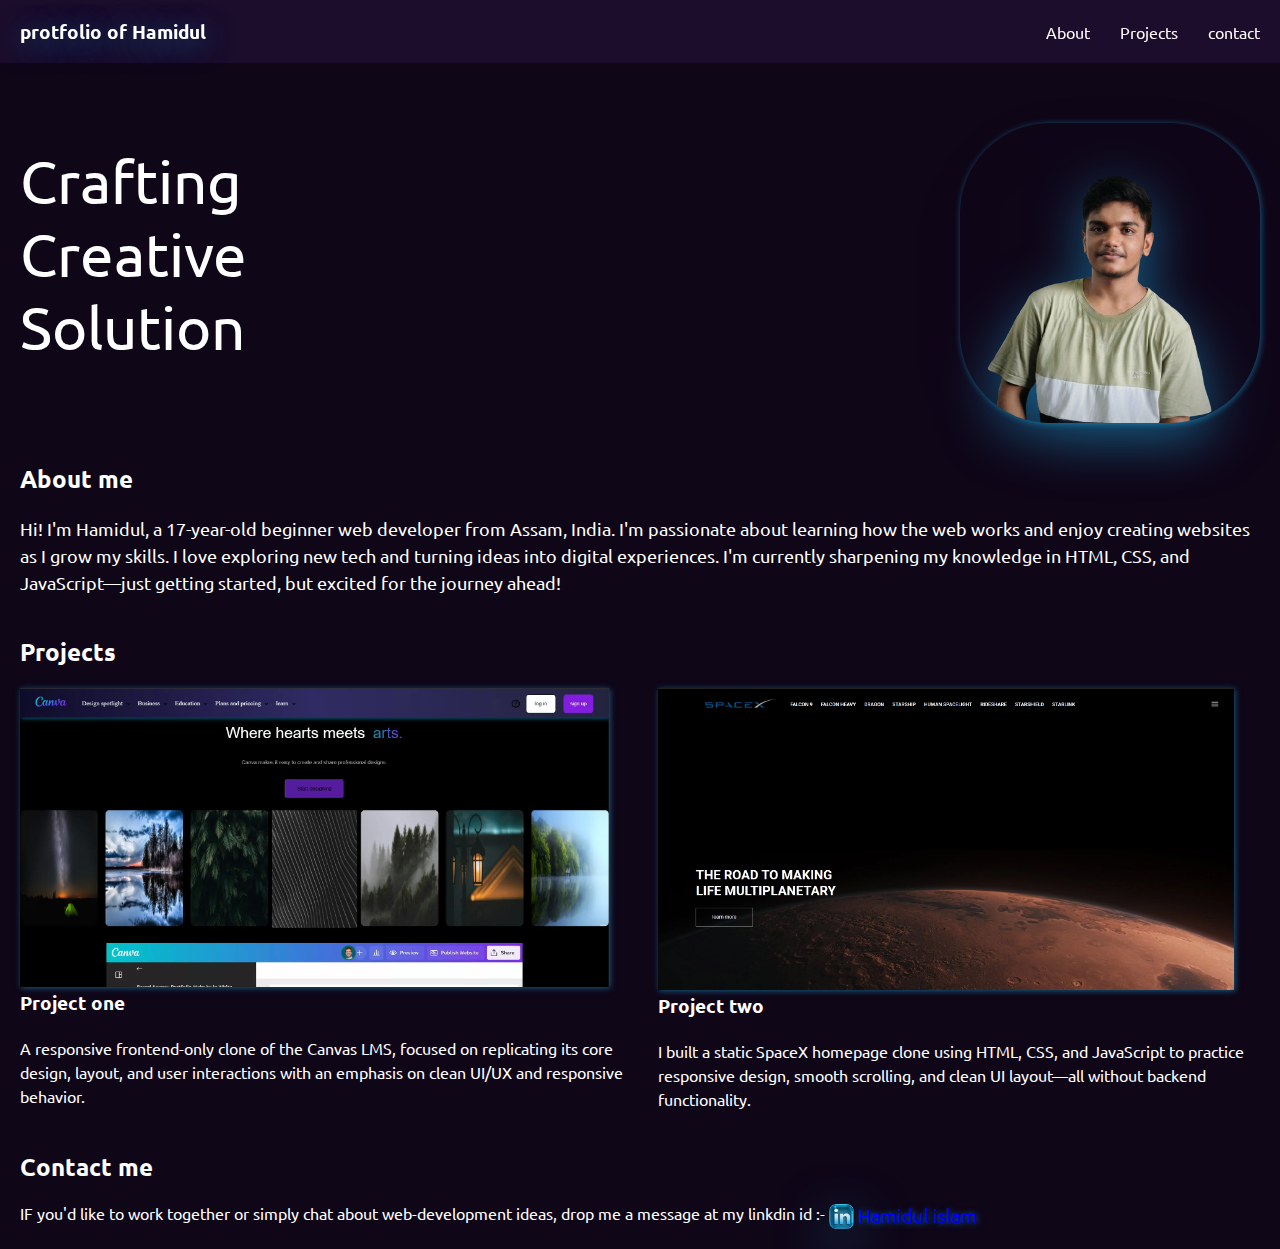
<file: index.html>
<!DOCTYPE html>
<html lang="en">

<head>
    <meta charset="UTF-8">
    <meta name="viewport" content="width=device-width, initial-scale=1.0">
    <title>Protfolio of hamidul</title>
    <link rel="shortcut icon" href="assets/letter-h-metallic-effects-calligrapic-style-free-png.png"
        type="image/x-icon">
    <link rel="stylesheet" href="profile.css">
    <link rel="preconnect" href="https://fonts.googleapis.com">
    <link rel="preconnect" href="https://fonts.gstatic.com" crossorigin>
    <!-- Primary Meta Tags -->
    <title>Hamidul Islam | Portfolio</title>
    <meta name="title" content="Hamidul Islam | Portfolio">
    <meta name="description"
        content="I'm Hamidul Islam from Assam. Explore my projects, learn more about me, and get in touch through the contact section.">

    <!-- Open Graph / Facebook -->
    <meta property="og:type" content="website">
    <meta property="og:url" content="https://yourdomain.com/">
    <meta property="og:title" content="Hamidul Islam | Portfolio">
    <meta property="og:description"
        content="I'm Hamidul Islam from Assam. Explore my projects, learn more about me, and get in touch through the contact section.">
    <meta property="og:image" content="https://yourdomain.com/preview-image.jpg">

    <!-- Twitter -->
    <meta property="twitter:card" content="summary_large_image">
    <meta property="twitter:url" content="https://yourdomain.com/">
    <meta property="twitter:title" content="Hamidul Islam | Portfolio">
    <meta property="twitter:description"
        content="I'm Hamidul Islam from Assam. Explore my projects, learn more about me, and get in touch through the contact section.">
    <meta property="twitter:image" content="https://yourdomain.com/preview-image.jpg">

</head>

<body>

    <div class="container flex">
        <h3>
            protfolio of Hamidul
        </h3>
        <div class="hamburger ">
            <img class="colour" src="assets/menu_24dp_E3E3E3_FILL0_wght400_GRAD0_opsz24.svg" alt="menu-button">
        </div>
        <nav>

            <ul>
                <li><a href="/about.html" target="_blank">About</a></li>
                <li><a href="/project.html" target="_blank">Projects</a></li>
                <li><a href="/contact.html" target="_blank">contact</a></li>
            </ul>

            <ul class="on-phone">
                <li><img class="colour" src="assets/close_24dp_E3E3E3_FILL0_wght400_GRAD0_opsz24.svg" alt="close-menu">
                </li>
                <li><a href="/about.html" target="_blank">About</a></li>
                <li><a href="/project.html" target="_blank">Projects</a></li>
                <li><a href="/contact.html" target="_blank">contact</a></li>
            </ul>
        </nav>
    </div>
    <main class="flex padding">
        <div class="paragraph">
            <p>Crafting</p>
            <p>Creative</p>
            <p>Solution</p>
        </div>
        <div class="profile-img flex">
            <img src="assets/IMG_20240903_202047_043-removebg-preview.png" loading="lazy" alt="image">
        </div>
    </main>
    <div class=" about-me padding">
        <h2>About me</h2>
        <br>
        <p>Hi! I'm Hamidul, a 17-year-old beginner web developer from Assam, India. I'm passionate about learning how
            the web works and enjoy creating websites as I grow my skills. I love exploring new tech and turning ideas
            into digital experiences. I'm currently sharpening my knowledge in HTML, CSS, and JavaScript—just getting
            started, but excited for the journey ahead!</p>
    </div>
    <div class="projects padding">
        <h2>Projects</h2>
        <br>
        <div class="card flex" id="card">
            <div class="card1">
                <img src="assets/Screenshot 2025-06-19 224736.webp" loading="lazy" alt="card1">
                <h3>Project one</h3>
                <br>
                <p>A responsive frontend-only clone of the Canvas LMS, focused on replicating its core design, layout,
                    and user interactions with an emphasis on clean UI/UX and responsive behavior. </p>
            </div>
            <div class="card2">
                <img src="assets/Screenshot 2025-06-19 224250.webp" loading="lazy" alt="card2">

                <h3>Project two</h3>
                <br>
                <p>I built a static SpaceX homepage clone using HTML, CSS, and JavaScript to practice responsive design,
                    smooth scrolling, and clean UI layout—all without backend functionality. </p>
            </div>
        </div>
    </div>
    <div class="contact-me padding">
        <h2>Contact me</h2>
        <br>
        <p>IF you'd like to work together or simply chat about web-development ideas, drop me a message at my linkdin id
            :- <img src="assets/Linkedin-Logo-PNG-Photos.png" alt="logo-of-in"> <a
                href="https://www.linkedin.com/in/hamidul-islam-523183367" target="_blank">Hamidul islam</a></p>
    </div>
</body>
<script src="logic.js" defer></script>


</html>
</file>
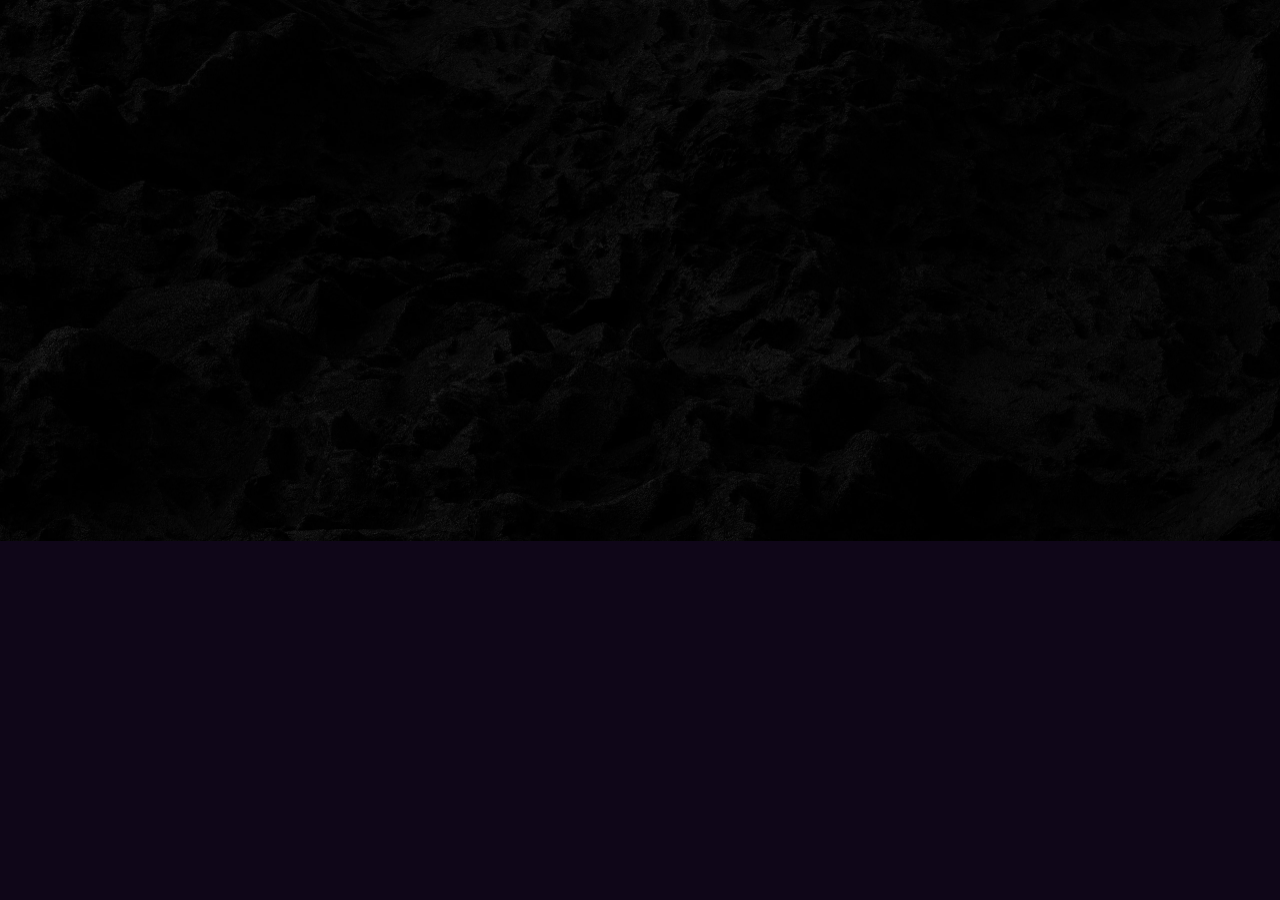
<file: contact.html>
<!DOCTYPE html>
<html lang="en">

<head>
    <meta charset="UTF-8">
    <meta name="viewport" content="width=device-width, initial-scale=1.0">
    <title>contact me </title>
    <link rel="stylesheet" href="contact.css">
    <link rel="shortcut icon" href="assets/letter-h-metallic-effects-calligrapic-style-free-png.png"
        type="image/x-icon">
        <!-- Primary Meta Tags -->
<title>Hamidul Islam | Portfolio</title>
<meta name="title" content="Hamidul Islam | Portfolio">
<meta name="description" content="I'm Hamidul Islam from Assam. Explore my projects, learn more about me, and get in touch through the contact section.">

<!-- Open Graph / Facebook -->
<meta property="og:type" content="website">
<meta property="og:url" content="https://yourdomain.com/">
<meta property="og:title" content="Hamidul Islam | Portfolio">
<meta property="og:description" content="I'm Hamidul Islam from Assam. Explore my projects, learn more about me, and get in touch through the contact section.">
<meta property="og:image" content="https://yourdomain.com/preview-image.jpg">

<!-- Twitter -->
<meta property="twitter:card" content="summary_large_image">
<meta property="twitter:url" content="https://yourdomain.com/">
<meta property="twitter:title" content="Hamidul Islam | Portfolio">
<meta property="twitter:description" content="I'm Hamidul Islam from Assam. Explore my projects, learn more about me, and get in touch through the contact section.">
<meta property="twitter:image" content="https://yourdomain.com/preview-image.jpg">

</head>

<body>
    <main>
        <div class="background">
            <div class="get-in-touch padding">
                <h1>Get In Touch</h1>
                <p>I'm always up for a chat—whether it's about your next big idea, a collaboration, or just swapping
                    design war stories.
                    Pick your favorite way to connect below, or drop me a line directly with the form.</p>
            </div>
            <div class="say-hello padding">
                <h1>Say Hello</h1>
                <p>linkdin :- <img src="assets/Linkedin-Logo-PNG-Photos.png" alt="logo-of-in"> <a
                        href="https://www.linkedin.com/in/hamidul-islam-523183367" target="_blank">Hamidul islam</a></p>
            </div>
            <div class="send-message padding">
                <h1>Send Message</h1>
                <h3>name:</h3>
                <span>
                    <p>Hamidul Islam</p>
                </span>
            </div>
        </div>
        <div class="visitme padding">
            <h1>Visit Me</h1>
            <p>If you're local, let's grab a coffee:
                Guwahati, Assam, India

                (Available for in-person or virtual meetings—just give me a heads-up!)

            </p>
        </div>
    </main>
</body>

</html>
</file>
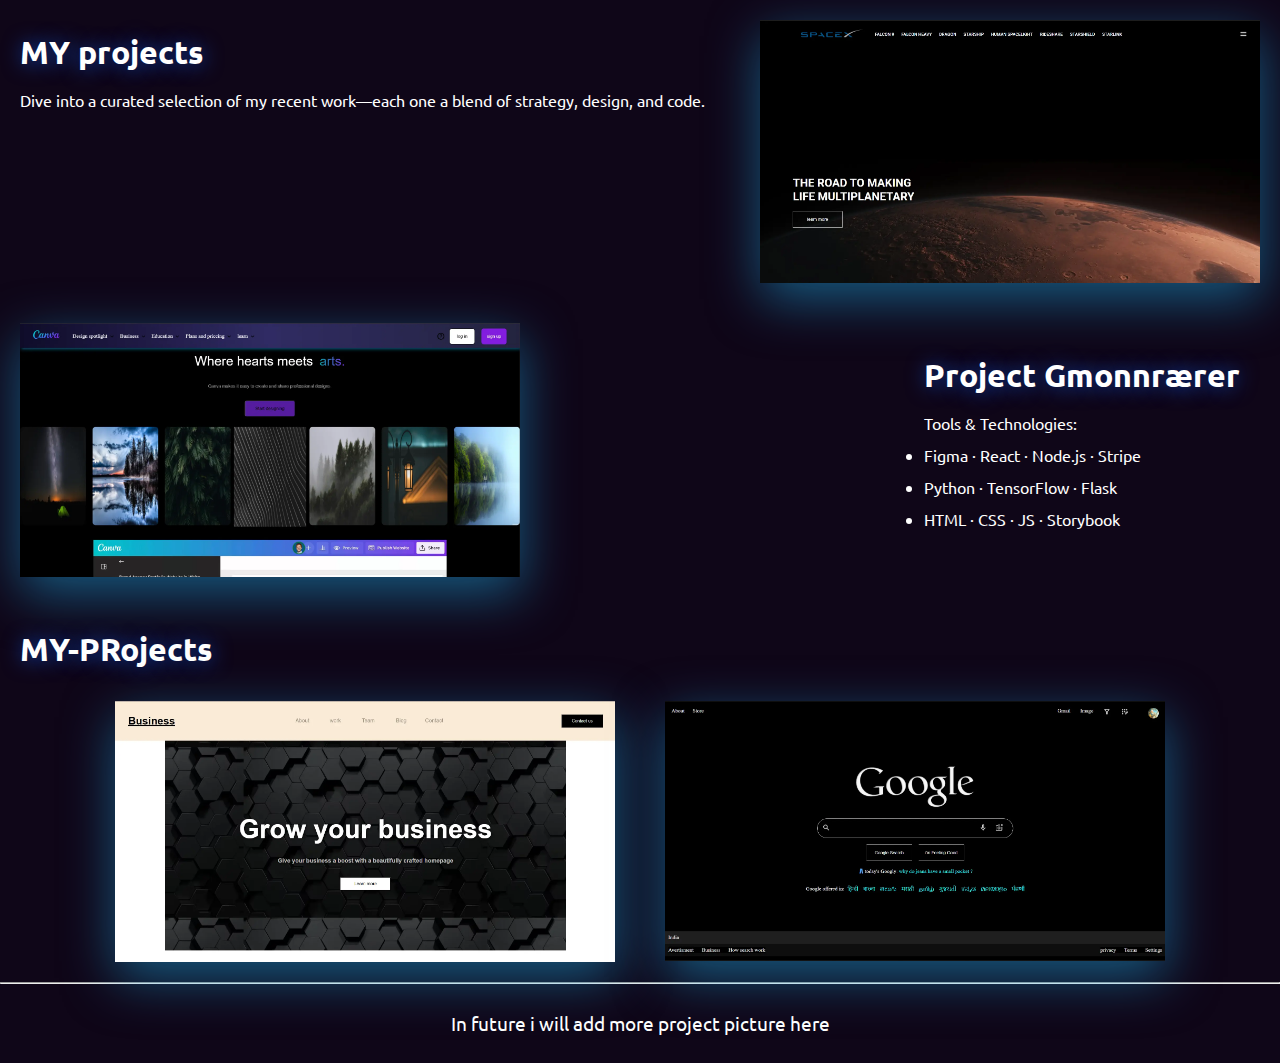
<file: project.html>
<!DOCTYPE html>
<html lang="en">

<head>
    <meta charset="UTF-8">
    <meta name="viewport" content="width=device-width, initial-scale=1.0">
    <title>projects </title>
    <link rel="stylesheet" href="project.css">
    <link rel="preconnect" href="https://fonts.googleapis.com">
    <link rel="preconnect" href="https://fonts.gstatic.com" crossorigin>
    <link rel="shortcut icon" href="assets/letter-h-metallic-effects-calligrapic-style-free-png.png"
        type="image/x-icon">
        <!-- Primary Meta Tags -->
<title>Hamidul Islam | Portfolio</title>
<meta name="title" content="Hamidul Islam | Portfolio">
<meta name="description" content="I'm Hamidul Islam from Assam. Explore my projects, learn more about me, and get in touch through the contact section.">

<!-- Open Graph / Facebook -->
<meta property="og:type" content="website">
<meta property="og:url" content="https://yourdomain.com/">
<meta property="og:title" content="Hamidul Islam | Portfolio">
<meta property="og:description" content="I'm Hamidul Islam from Assam. Explore my projects, learn more about me, and get in touch through the contact section.">
<meta property="og:image" content="https://yourdomain.com/preview-image.jpg">

<!-- Twitter -->
<meta property="twitter:card" content="summary_large_image">
<meta property="twitter:url" content="https://yourdomain.com/">
<meta property="twitter:title" content="Hamidul Islam | Portfolio">
<meta property="twitter:description" content="I'm Hamidul Islam from Assam. Explore my projects, learn more about me, and get in touch through the contact section.">
<meta property="twitter:image" content="https://yourdomain.com/preview-image.jpg">

</head>

<body>
    <main>
        <div class="oz1 flex padding gap ">

            <div class="heading1">
                <h1>MY projects</h1>
                <p>Dive into a curated selection of my recent work—each one a blend of strategy, design, and code.</p>

            </div>
            <img class="image" src="project/Screenshot 2025-06-19 224250.webp" alt="photo1">
        </div>
        <div class="project-gallery flex gap padding">
            <img src="project/Screenshot 2025-06-19 224736.webp" alt="photo2">
            <div class="heading2 padding ">
                <h1>Project Gmonnrærer</h1>
                <p>Tools & Technologies:</p>
                <ul>
                    <li>Figma · React · Node.js · Stripe</li>
                    <li>Python · TensorFlow · Flask</li>
                    <li>HTML · CSS · JS · Storybook</li>
                </ul>
            </div>
        </div>
        <div class="project1000 padding">
            <h1>MY-PRojects</h1>
        </div>
            <div class="projects100 flex  gap">

                <img src="project/Screenshot 2025-06-23 125230.webp" alt="photo3">
                <img src="project/Screenshot 2025-06-23 125128.webp" alt="photo4">
        </div>

    </main>
    <br>
    <hr>
    <footer class="padding">
        <p>In future i will add more project picture here </p>
    </footer>
</body>

</html>
</file>
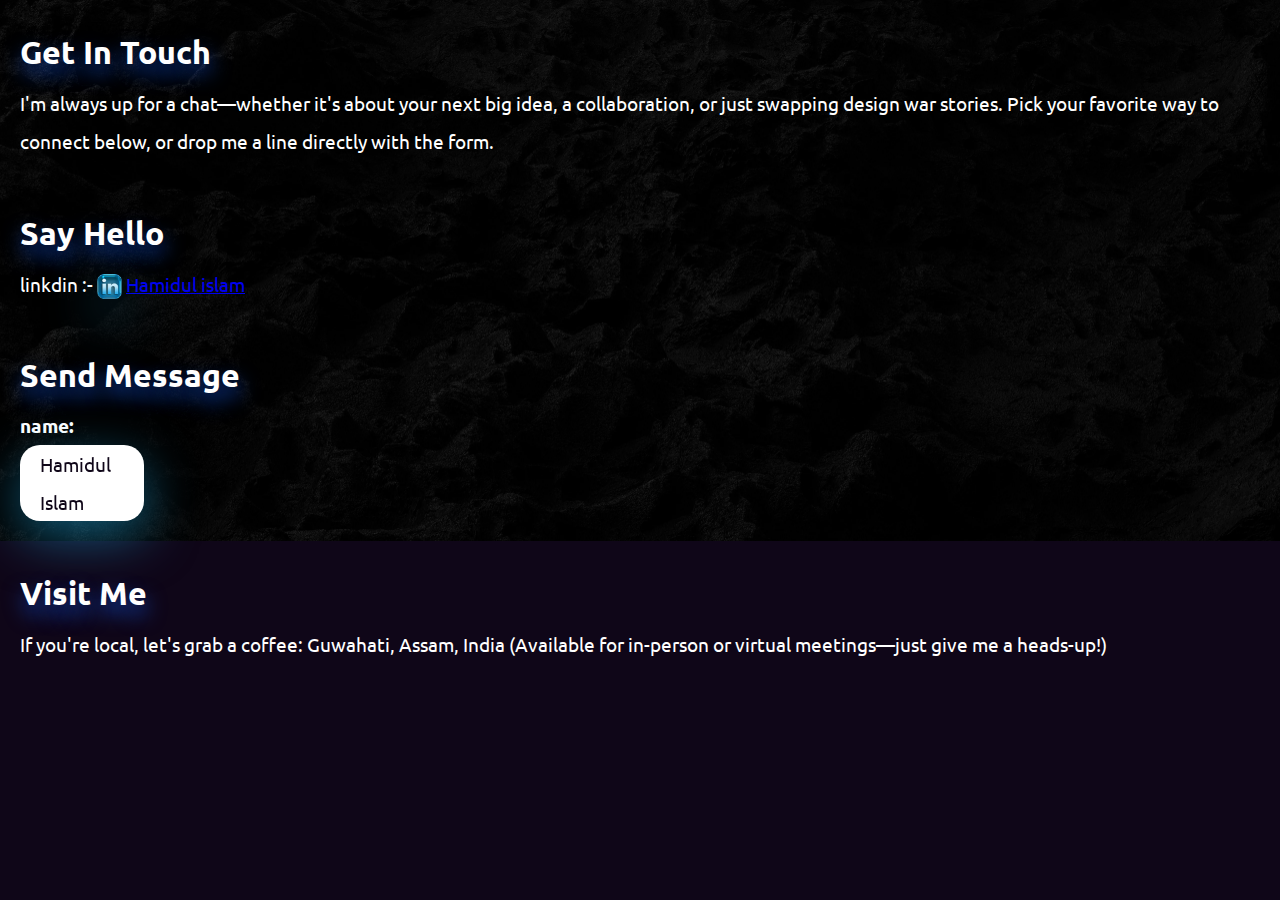
<file: my-practice-9/contact.html>
<!DOCTYPE html>
<html lang="en">

<head>
    <meta charset="UTF-8">
    <meta name="viewport" content="width=device-width, initial-scale=1.0">
    <title>contact me </title>
    <link rel="stylesheet" href="contact.css">
    <link rel="shortcut icon" href="assets/letter-h-metallic-effects-calligrapic-style-free-png.png"
        type="image/x-icon">
        <!-- Primary Meta Tags -->
<title>Hamidul Islam | Portfolio</title>
<meta name="title" content="Hamidul Islam | Portfolio">
<meta name="description" content="I'm Hamidul Islam from Assam. Explore my projects, learn more about me, and get in touch through the contact section.">

<!-- Open Graph / Facebook -->
<meta property="og:type" content="website">
<meta property="og:url" content="https://yourdomain.com/">
<meta property="og:title" content="Hamidul Islam | Portfolio">
<meta property="og:description" content="I'm Hamidul Islam from Assam. Explore my projects, learn more about me, and get in touch through the contact section.">
<meta property="og:image" content="https://yourdomain.com/preview-image.jpg">

<!-- Twitter -->
<meta property="twitter:card" content="summary_large_image">
<meta property="twitter:url" content="https://yourdomain.com/">
<meta property="twitter:title" content="Hamidul Islam | Portfolio">
<meta property="twitter:description" content="I'm Hamidul Islam from Assam. Explore my projects, learn more about me, and get in touch through the contact section.">
<meta property="twitter:image" content="https://yourdomain.com/preview-image.jpg">

</head>

<body>
    <main>
        <div class="background">
            <div class="get-in-touch padding">
                <h1>Get In Touch</h1>
                <p>I'm always up for a chat—whether it's about your next big idea, a collaboration, or just swapping
                    design war stories.
                    Pick your favorite way to connect below, or drop me a line directly with the form.</p>
            </div>
            <div class="say-hello padding">
                <h1>Say Hello</h1>
                <p>linkdin :- <img src="assets/Linkedin-Logo-PNG-Photos.png" alt="logo-of-in"> <a
                        href="https://www.linkedin.com/in/hamidul-islam-523183367" target="_blank">Hamidul islam</a></p>
            </div>
            <div class="send-message padding">
                <h1>Send Message</h1>
                <h3>name:</h3>
                <span>
                    <p>Hamidul Islam</p>
                </span>
            </div>
        </div>
        <div class="visitme padding">
            <h1>Visit Me</h1>
            <p>If you're local, let's grab a coffee:
                Guwahati, Assam, India

                (Available for in-person or virtual meetings—just give me a heads-up!)

            </p>
        </div>
    </main>
</body>

</html>
</file>
<file: profile.css>
@import url('https://fonts.googleapis.com/css2?family=Ubuntu:ital,wght@0,300;0,400;0,500;0,700;1,300;1,400;1,500;1,700&display=swap');


* {
    margin: 0;
    padding: 0;
    box-sizing: border-box;
      font-family: "Ubuntu", sans-serif;
}

:root {
    --text-color: #ffffff;
    --navbar: #1b0d2b;
    --bodycolor: #0f0618;
}

.flex {
    display: flex;
}

.padding {
    padding: 20px;
}

.container {
    height: 7vh;
    padding: 20px;
    justify-content: flex-end;
    align-items: center;
    background-color: var(--navbar);
  position: sticky;
    top: 0;
    z-index: 999;
}

body {
    background-color: var(--bodycolor);
}

.container h3 {
    margin-right: auto;
    color: var(--text-color);
     text-shadow: 0px 5px 30px #1eafe8ab;
}

nav ul {
    gap: 30px;

    flex-wrap: wrap;
    display: flex;
}

nav ul li {
    list-style: none;
}

nav ul li a:hover {
    border: 1px solid #1eaee8;
    border-radius: 10px;
    padding: 10px;
    color: #1eaee8;
    transition:all 0.2s ease;
}

nav li a {
    text-decoration: none;
    color: var(--text-color);
}

.colour {
    filter: contrast(.1);
}

main {
    height: auto;
    width: auto;
    align-items: center;

}

.profile-img {
    display: flex;
    margin-left: auto;
    filter: drop-shadow(1px 16px 26px #1eaee880);
    margin-top: 40px;

}

.paragraph {
    font-size: 60px;
    color: var(--text-color);
}

.profile-img img {
    border-radius: 30%;
    box-shadow: 1px 1px 6px #1eaee880;


}

.about-me p {
    font-size: large;
    line-height: 1.5;

}


.card {
    gap: 20px;
    justify-content: center;

}

.card p {
    line-height: 1.5;
}

.card1 img {
    height: auto;
    width: 46vw;
    box-shadow: 1px 1px 6px #1eaee880
}

.card2 img {
    height: auto;
    width: 45vw;
    box-shadow: 1px 1px 6px #1eaee880
}

.contact-me p a {
    text-decoration: none;
    text-shadow: 1px 1px 6px #1eaee880;
vertical-align: middle;
    font-size: larger;
}

p,
h2,
h3 {
    color: var(--text-color);
}
.contact-me img{
  height: auto;
    filter: drop-shadow(1px 16px 26px #1eaee880);
  width: 25px;
  vertical-align: middle;
}

@media(min-width:747px){
      .profile-img img {
        height: auto;
        width: 300px;
    }

    
}
@media(max-width: 460px) {
    nav ul {
        display: none;
    }

    .on-phone {
        flex-direction: column;
        align-items: center;
        margin: -11px;
        margin-right: 7px;
        background-color: transparent;
        backdrop-filter: blur(5px);
        width: 156%;
    }

    nav {
        margin-top: auto;
    }

    nav ul {
        gap: 15px;
    }
      main {

        flex-direction: column;

    }

    .profile-img img {
        height: auto;
        width: 250px;
    }
}

@media(min-width: 460px) {
    .on-phone {
        display: none;
    }

    .hamburger {
        display: none;
    }
   
}

@media(max-width: 750px) {

    .paragraph {
        font-size: 30px;
    }

    .profile-img img {
        height: auto;
        width: 300px;

    }

    main {
        height: auto;
    }
}




@media(max-width:651px) {
    #card {
        flex-direction: column;
    }

    .card1 img {
        width: 80vw;
        height: auto;
    }

    .card2 img {
        width: 80vw;
        height: auto;
    }
}
@media(max-width:307px) {
     .profile-img img {
        height: auto;
        width: 190px;
    }
    
    .container {
        height: 40px;
    }

}

@media(max-width:431px) {
     .profile-img img {
        height: auto;
        width:240px;
    }

}
@media(max-width:461px) {
     .profile-img  {
      margin-right: auto;
    }

}
@media (max-width:267px){
    .profile-img img{
        height: auto;
        width: 209px;
    }
}
</file>
<file: contact.css>
@import url('https://fonts.googleapis.com/css2?family=Ubuntu:ital,wght@0,300;0,400;0,500;0,700;1,300;1,400;1,500;1,700&display=swap');


* {
    margin: 0;
    padding: 0;
    box-sizing: border-box;
    font-family: "Ubuntu", sans-serif;
}



:root {
    --text-color: #ffffff;
    --navbar: #1b0d2b;
    --bodycolor: #0f0618;
}
p, h1, h2, h3, h4, h5, h6, span, img , ul, li {
  opacity: 0;
  transform: translateY(-20px);
  animation: fadeInDown 1.2s ease-out forwards;

}
@keyframes fadeInDown {
  to {
    opacity: 1;
    transform: translateY(0);
  }
}
.flex {
    display: flex;
}

.padding {
    padding: 20px;
}

body {
    background-color: var(--bodycolor);
}
h1,
h3,

p,
li {
    color: var(--text-color);
    line-height: 2;
}

h1 {
    text-shadow: 1px 10px 20px #1143af;
}

.background {
    background-image: url('project/wp12538517.webp');
    background-size: cover;
    background-position: center;
    background-repeat: no-repeat;
    height: auto; 
    width: 100%;
}
.say-hello img{
  height: auto;
    filter: drop-shadow(1px 16px 26px #1eaee880);
  width: 25px;
  vertical-align: middle;
}
.send-message span {
  background-color: #ffffff;
  width: 10%;
    border-radius: 20px;
     filter: drop-shadow(1px 16px 26px #1eaee880);
}
.send-message span p  {
  width: auto;
    color: #0f0618;
    margin-left: 10px;
}
span{
    display: inline-block;
}
p{
    font-size: larger;
}
@media (max-width:1200px){
    .send-message span {
  background-color: #ffffff;
  width: auto;
    border-radius: 20px;
     filter: drop-shadow(1px 16px 26px #1eaee880);
}
.send-message span p {
      margin-left: 9px;
      margin-right: 9px;
}
}
</file>
<file: project.css>
@import url('https://fonts.googleapis.com/css2?family=Ubuntu:ital,wght@0,300;0,400;0,500;0,700;1,300;1,400;1,500;1,700&display=swap');


* {
    margin: 0;
    padding: 0;
    box-sizing: border-box;
      font-family: "Ubuntu", sans-serif;
}

:root {
    --text-color: #ffffff;
    --navbar: #1b0d2b;
    --bodycolor: #0f0618;
}

.flex {
    display: flex;
}

.padding {
    padding: 20px;
}
body {
    background-color: var(--bodycolor);
}
h1{
     text-shadow: 1px 1px 20px #1143af;
}
h1,
h3,
p,
li
 {
    color: var(--text-color);
    line-height: 2;
}

.gap{
    gap: 30px;
}
.margin{
    margin-left: auto;
}

img{
    height: auto;
  filter: drop-shadow(1px 16px 26px #1eaee880);
width: 500px;

}
footer{
    display: flex;
    justify-content: center;
    font-size: larger;
    
}
 .projects100{
        justify-content: center;
        align-items: center;
        gap: 50PX;
    }
    @media(min-width:1200px){
        .heading2{
            margin-left: auto;
        }
        .image{
            margin-left: auto;
        }
    }
@media(max-width:1200px){
    .flex{
        flex-direction: column;
    }
    .projects100{
        justify-content: center;
        align-items: center;
        
    }
    .image{
            margin-left: auto;
        }
}
@media(max-width:640px){
 img{
    height: auto;
    width: 300px;
  }

}
@media(max-width:336px){
  img{
    height: auto;
    width: 200px;
  }

}
</file>
<file: my-practice-9/contact.css>
@import url('https://fonts.googleapis.com/css2?family=Ubuntu:ital,wght@0,300;0,400;0,500;0,700;1,300;1,400;1,500;1,700&display=swap');


* {
    margin: 0;
    padding: 0;
    box-sizing: border-box;
    font-family: "Ubuntu", sans-serif;
}



:root {
    --text-color: #ffffff;
    --navbar: #1b0d2b;
    --bodycolor: #0f0618;
}
.flex {
    display: flex;
}

.padding {
    padding: 20px;
}

body {
    background-color: var(--bodycolor);
}
h1,
h3,

p,
li {
    color: var(--text-color);
    line-height: 2;
}

h1 {
    text-shadow: 1px 10px 20px #1143af;
}

.background {
    background-image: url('project/wp12538517.webp');
    background-size: cover;
    background-position: center;
    background-repeat: no-repeat;
    height: auto; 
    width: 100%;
}
.say-hello img{
  height: auto;
    filter: drop-shadow(1px 16px 26px #1eaee880);
  width: 25px;
  vertical-align: middle;
}
.send-message span {
  background-color: #ffffff;
  width: 10%;
    border-radius: 20px;
     filter: drop-shadow(1px 16px 26px #1eaee880);
}
.send-message span p  {
  width: auto;
    color: #0f0618;
    margin-left: 20px;
}
span{
    display: inline-block;
}
p{
    font-size: larger;
}
</file>
